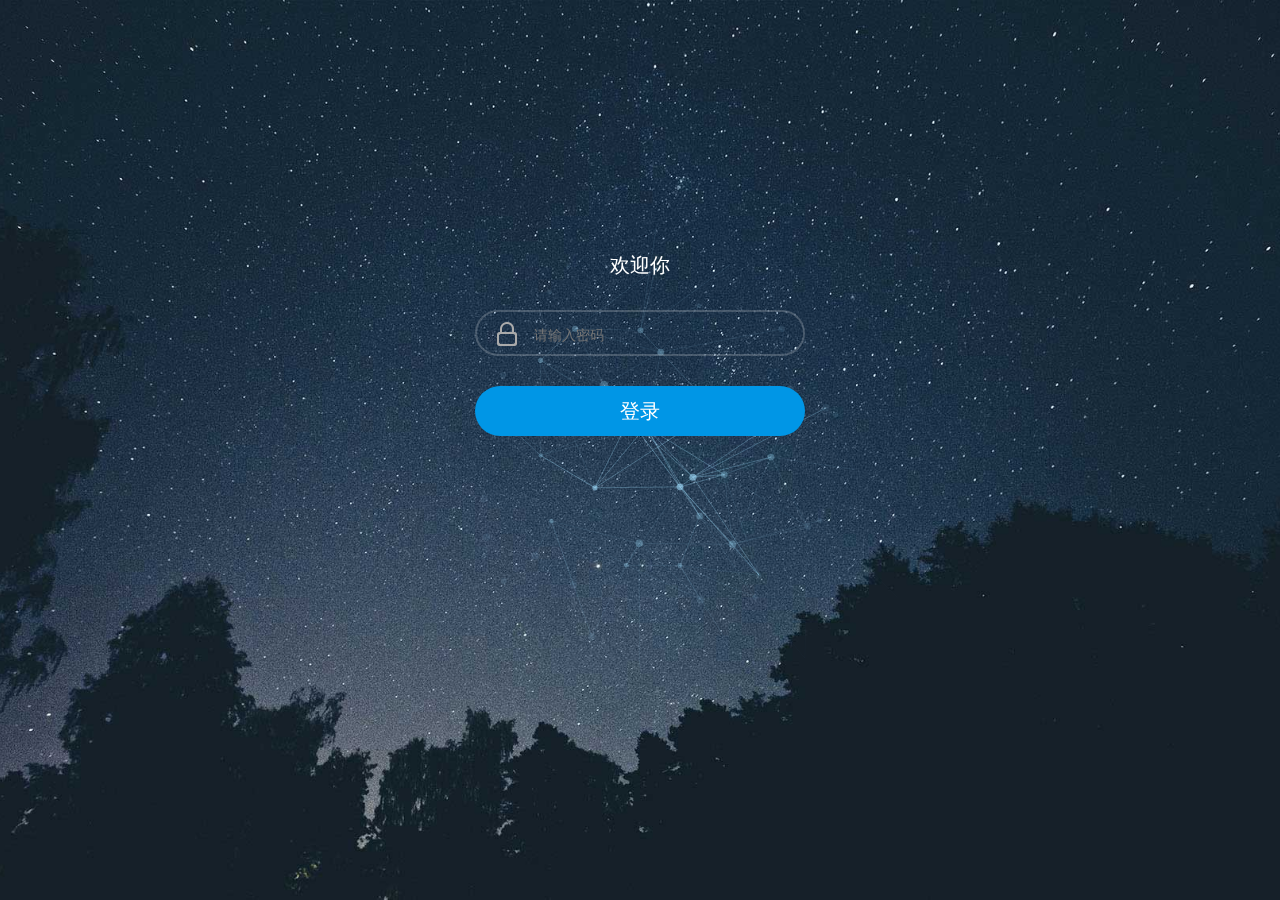
<file: login.html>
<!DOCTYPE html>
<html lang="en" class="no-js">
<head>
<meta charset="UTF-8" />
<meta http-equiv="X-UA-Compatible" content="IE=edge"> 
<meta name="viewport" content="width=device-width, initial-scale=1"> 
<title>login</title>
<link rel="stylesheet" type="text/css" href="css/normalize.css" />
<link rel="stylesheet" type="text/css" href="css/demo.css" />
<!--必要样式-->
<link rel="stylesheet" type="text/css" href="css/component.css" />
<!--[if IE]>
<script src="js/html5.js"></script>
<![endif]-->
</head>
<body>
		<div class="container demo-1">
			<div class="content">
				<div id="large-header" class="large-header">
					<canvas id="demo-canvas"></canvas>
					<div class="logo_box">
						<h3>欢迎你</h3>
						<form action="#" name="f" method="post">
							<!-- <div class="input_outer">
								<span class="u_user"></span>
								<input name="logname" class="text" style="color: #FFFFFF !important" type="text" placeholder="请输入账户">
							</div> -->
							<div class="input_outer">
								<span class="us_uer"></span>
								<input id="pwd" name="logpass" class="text" style="color: #FFFFFF !important; position:absolute; z-index:100;"value="" type="password" placeholder="请输入密码">
							</div>
							<div class="mb2" onclick="test()"><a class="act-but submit" href="javascript:;" style="color: #FFFFFF">登录</a></div>
						</form>
					</div>
				</div>
			</div>
		</div><!-- /container -->
		<script src="js/TweenLite.min.js"></script>
		<script src="js/EasePack.min.js"></script>
		<script src="js/rAF.js"></script>
		<script src="js/demo-1.js"></script>
		<script >
			 function test(){
				 var passward = document.getElementById('pwd').value;
				if(passward == '123')
				{
					window.location.href='main.html';
				}
				
			 }
		</script>
		<div style="text-align:center;">
</div>
	</body>
</html>
</file>
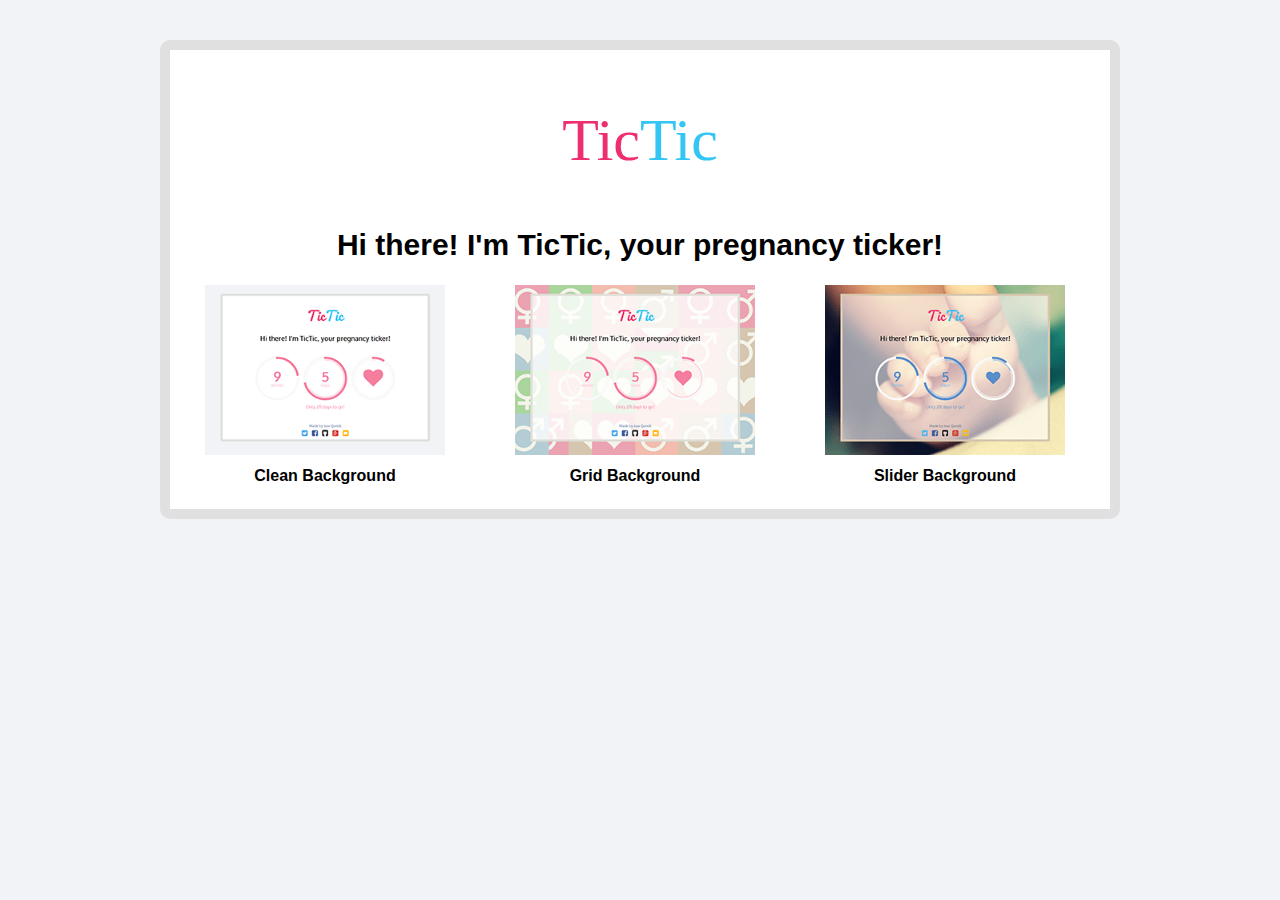
<file: main.html>
﻿<!DOCTYPE html>
<html>
<head>
    <meta http-equiv="content-type" content="text/html; charset=utf-8">
    <title>TicTic - Your Pregnancy Ticker</title>

    <!-- /// Meta Tags ///  -->
    <meta name="description" content="TicTic - jQuery Pregnancy Ticker">
    <meta name="keywords" content="Issa Qandil, Pregnancy, TicTic, Ticker, Circular Countdown, Countdown, jQuery, JavaScript, CSS">


    <!-- /// Reset StyleSheet ///  -->
    <link href="assets/css/reset.css" rel="stylesheet" type="text/css" />

    <!-- /// FontAwesome ///  -->
    <link href="assets/css/font-awesome.css" rel="stylesheet" type="text/css" />

    <!-- /// Main StyleSheet ///  -->
    <link href="assets/css/style.css" rel="stylesheet" type="text/css" />

</head>
<body>
    <div class="container">
        <div class="wrapper">

            <!-- /// Header ///  -->
            <div class="header">

                <!-- /// Logo ///  -->
                <div id="logo">
                    <a href="#"><span style="color:#EE2F6D;">Tic</span><span style="color:#33C6F4;">Tic</span></a>
                </div><!-- /// end Logo ///  -->

            </div><!-- /// end Header ///  -->
            <!-- /// Description ///  -->
            <div class="description">
                <h1><strong>Hi there! I'm TicTic, your pregnancy ticker!</strong></h1>
            </div><!-- /// end Description ///  -->
            <!-- /// Body ///  -->
            <div>
                <div class="template">
                    <a href="content/clean.html">
                        <img src="assets/images/screens/screen1.png" />
                    </a>
                    <a href="content/clean.html">Clean Background</a>
                </div>
                <div class="template">
                    <a href="content/grid.html">
                        <img src="assets/images/screens/screen2.png" />
                    </a>
                    <a href="content/grid.html">Grid Background</a>
                </div>
                <div class="template">
                    <a href="content/slider.html">
                        <img src="assets/images/screens/screen3.png" />
                    </a>
                    <a href="content/slider.html">Slider Background</a>
                </div>
                <div style="clear:both;"></div>
            </div><!-- /// end Body ///  -->
            

        </div>

    </div>


    <!-- /// jQuery ///  -->
    <script src="assets/js/jquery/jquery-1.11.1.min.js"></script>

</body>
</html>
</file>
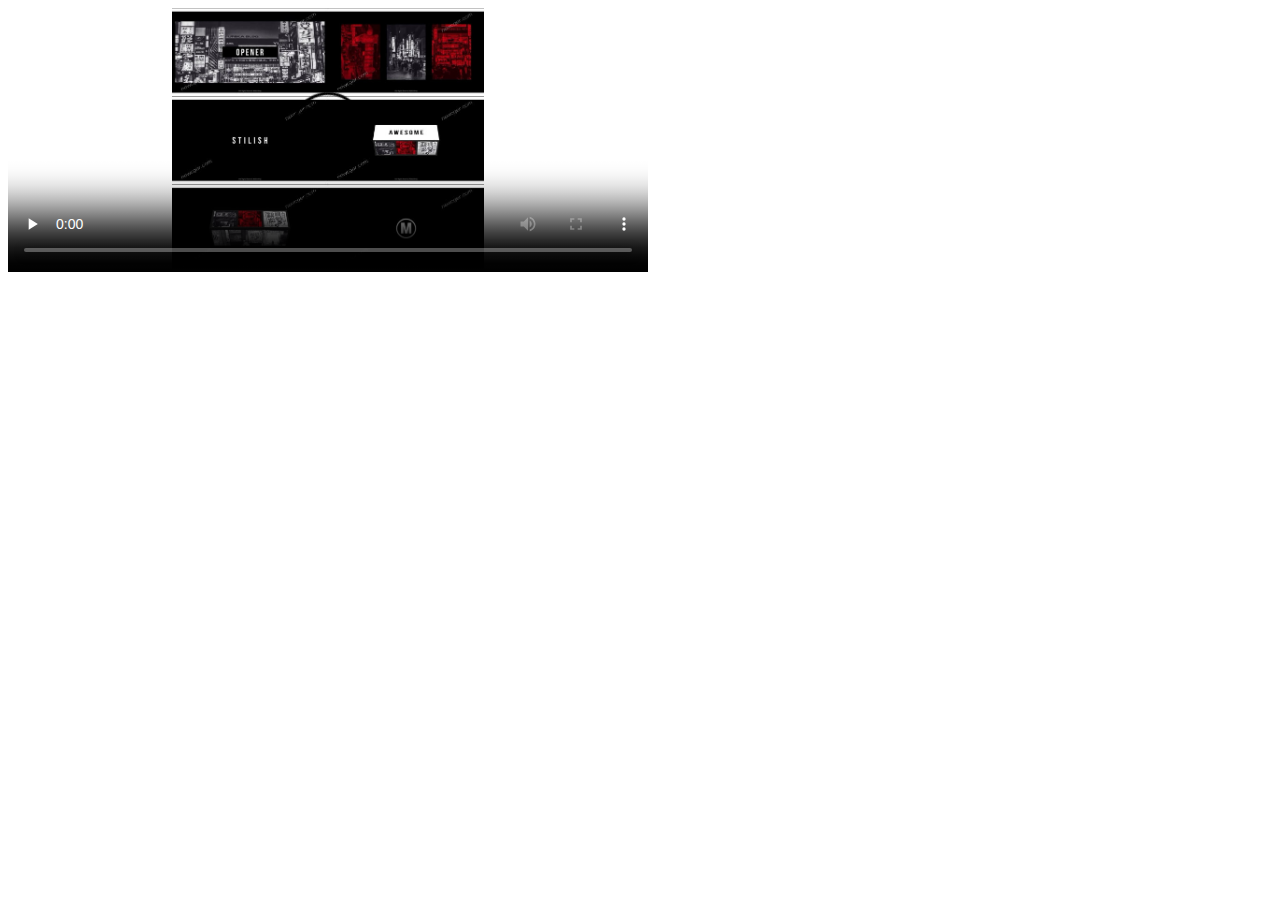
<file: video.html>
<!DOCTYPE html>
<html lang="en">
<head>

    <title>Video.js | HTML5 Video Player</title>
    <link href="http://vjs.zencdn.net/5.19/video-js.css" rel="stylesheet">
    <script src="http://vjs.zencdn.net/ie8/1.1/videojs-ie8.min.js"></script>
    <script src="http://vjs.zencdn.net/5.19/video.js"></script>

</head>
<body>

  <video id="example_video_1" class="video-js vjs-default-skin" controls preload="none" width="640" height="264" poster="media/previewPic.jpg" data-setup="{}">
    <source src="media/preview.mp4" type="video/mp4">
    <!-- <source src="http://vjs.zencdn.net/v/oceans.webm" type="video/webm">
    <source src="http://vjs.zencdn.net/v/oceans.ogv" type="video/ogg"> -->
    <track kind="captions" src="../shared/example-captions.vtt" srclang="en" label="English"></track>
    <!-- Tracks need an ending tag thanks to IE9 -->
    <track kind="subtitles" src="../shared/example-captions.vtt" srclang="en" label="English"></track>
    <!-- Tracks need an ending tag thanks to IE9 -->
    <p class="vjs-no-js">To view this video please enable JavaScript, and consider upgrading to a web browser that <a href="http://videojs.com/html5-video-support/" target="_blank">supports HTML5 video</a></p>
  </video>

</body>

</html>
</file>
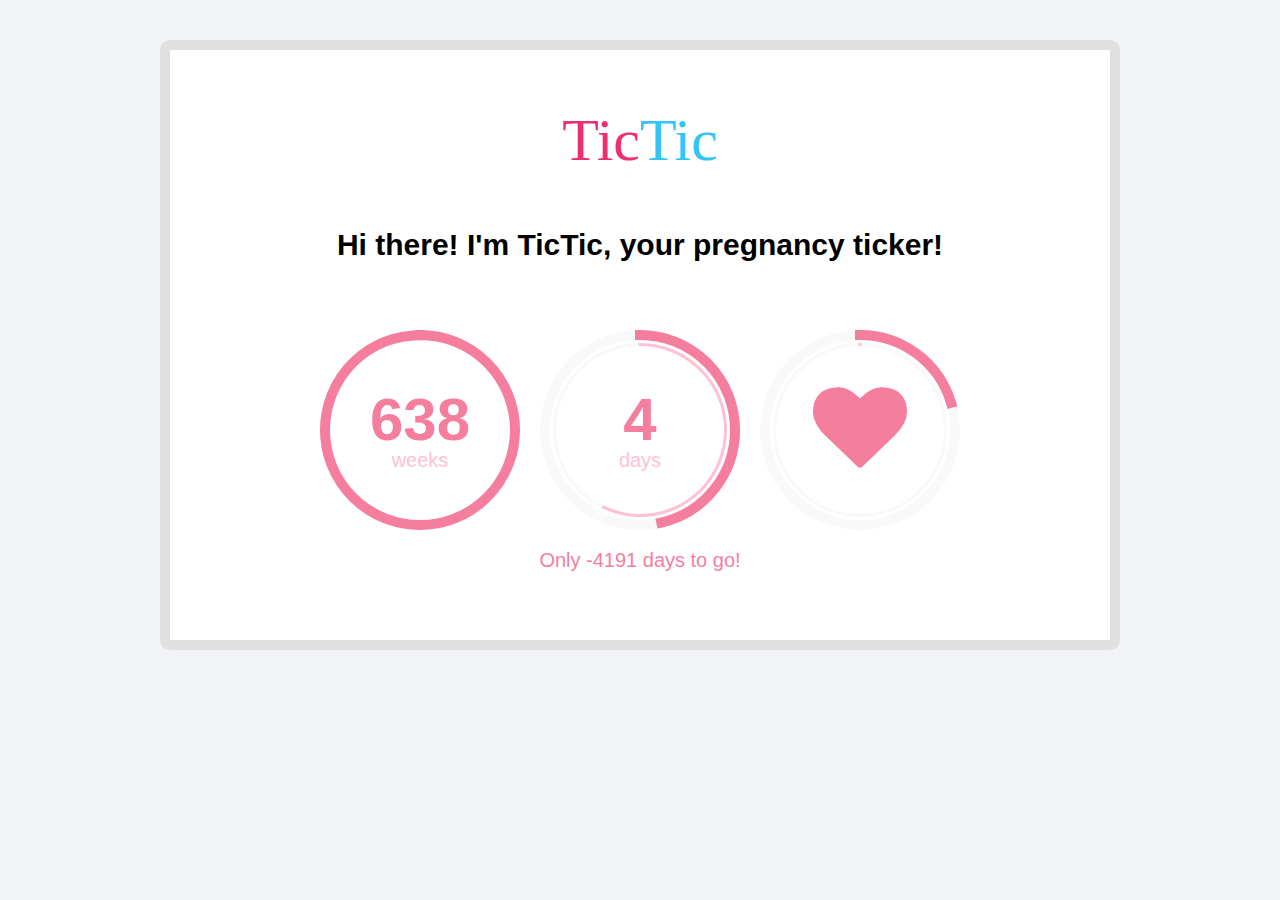
<file: content/clean.html>
﻿<!DOCTYPE html>
<html>
<head>
    <meta http-equiv="content-type" content="text/html; charset=utf-8">
    <title>TicTic - Your Pregnancy Ticker</title>

    <!-- /// Meta Tags ///  -->
    <meta name="description" content="TicTic - jQuery Pregnancy Ticker">
    <meta name="keywords" content="Issa Qandil, Pregnancy, TicTic, Ticker, Circular Countdown, Countdown, jQuery, JavaScript, CSS">



    <!-- /// Reset StyleSheet ///  -->
    <link href="../assets/css/reset.css" rel="stylesheet" type="text/css" />
    
    <!-- /// FontAwesome ///  -->
    <link href="../assets/css/font-awesome.css" rel="stylesheet" type="text/css" />

    <!-- /// Main StyleSheet ///  -->
    <link href="../assets/css/style.css" rel="stylesheet" type="text/css" />

</head>
<body>
    <div class="container">
        <div class="wrapper">

            <!-- /// Header ///  -->
            <div class="header">

                <!-- /// Logo ///  -->
                <div id="logo">
                    <a href="#"><span style="color:#EE2F6D;">Tic</span><span style="color:#33C6F4;">Tic</span></a>
                </div><!-- /// end Logo ///  -->

            </div><!-- /// end Header ///  -->

            <!-- /// Description ///  -->
            <div class="description">
                <h1><strong>Hi there! I'm TicTic, your pregnancy ticker!</strong></h1>
            </div><!-- /// end Description ///  -->

            <!-- /// Body ///  -->
            <div>
                <div class="counter"></div>
            </div><!-- /// end Body ///  -->

           

        </div>

    </div>

    <!-- /// Modernizr ///  -->
    <script src="../assets/js/modernizr/modernizr.custom.26633.js"></script>

    <!-- /// jQuery ///  -->
    <script src="../assets/js/jquery/jquery-1.11.1.min.js"></script>

    <!-- /// EasyPieChart ///  -->
    <script src="../assets/js/easypiechart/easypiechart.min.js"></script>
    <script src="../assets/js/easypiechart/jquery.easypiechart.min.js"></script>

    <!-- /// TicTic ///  -->
    <script src="../assets/js/tictic/jquery.tictic.min.js"></script>

    <!-- /// Custom ///  -->
    <script src="../assets/js/custom/clean/custom.js"></script>
        
</body>
</html>
</file>
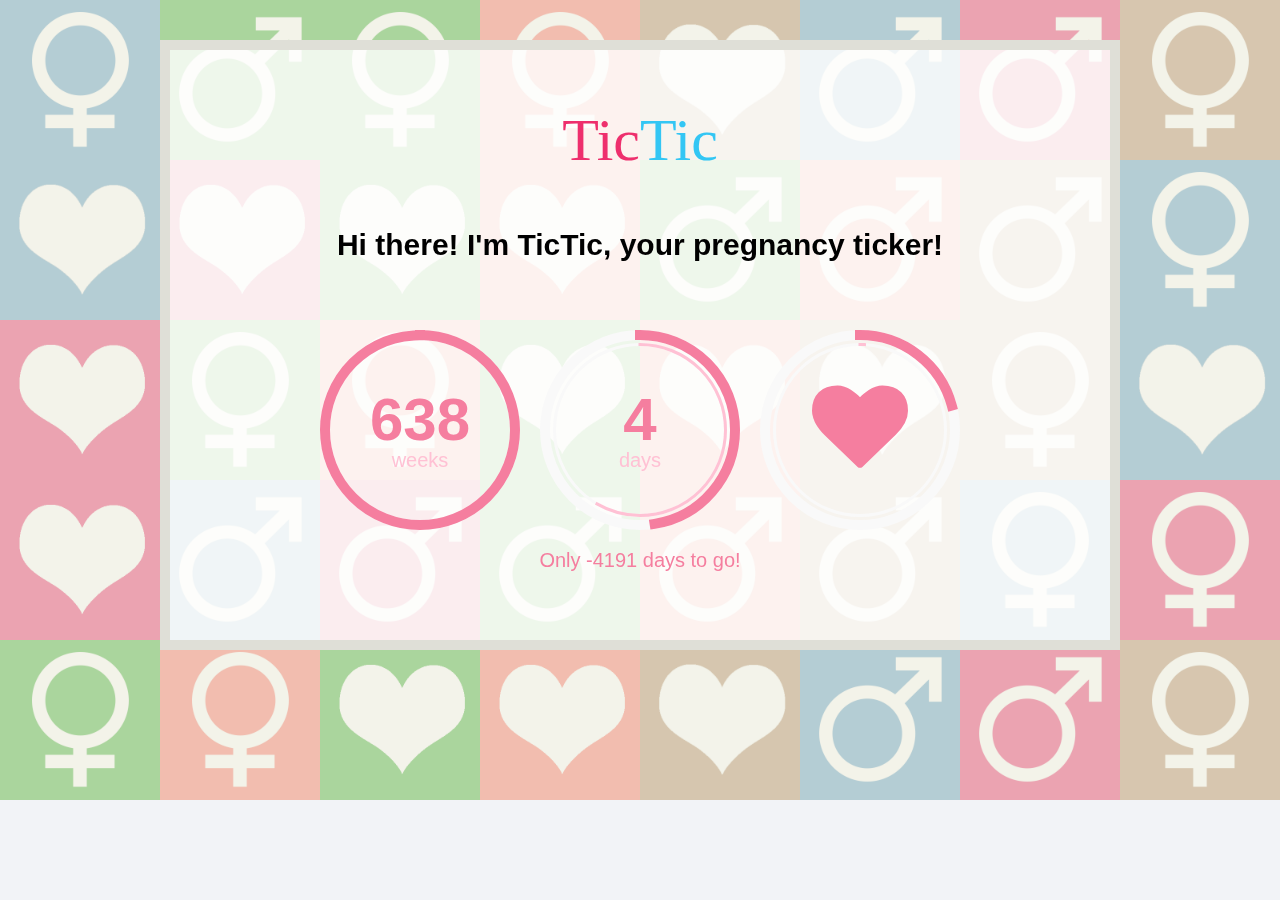
<file: content/grid.html>
﻿<!DOCTYPE html>
<html>
<head>
    <meta http-equiv="content-type" content="text/html; charset=utf-8">
    <title>TicTic - Your Pregnancy Ticker</title>

    <!-- /// Meta Tags ///  -->
    <meta name="description" content="TicTic - jQuery Pregnancy Ticker">
    <meta name="keywords" content="Issa Qandil, Pregnancy, TicTic, Ticker, Circular Countdown, Countdown, jQuery, JavaScript, CSS">

    <!-- /// Reset StyleSheet ///  -->
    <link href="../assets/css/reset.css" rel="stylesheet" type="text/css" />
    
    <!-- /// FontAwesome ///  -->
    <link href="../assets/css/font-awesome.css" rel="stylesheet" type="text/css" />

    <!-- /// Main StyleSheet ///  -->
    <link href="../assets/css/style.css" rel="stylesheet" type="text/css" />

</head>
<body>

    <!-- /// Grid ///  -->
    <div id="ri-grid" class="ri-grid ri-grid-size-2">
        <img class="ri-loading-image" src="../assets/images/grid/loading.gif" />
        <ul>
            <li><a href="#"><img src="../assets/images/grid/1.png" /></a></li>
            <li><a href="#"><img src="../assets/images/grid/2.png" /></a></li>
            <li><a href="#"><img src="../assets/images/grid/3.png" /></a></li>
            <li><a href="#"><img src="../assets/images/grid/4.png" /></a></li>
            <li><a href="#"><img src="../assets/images/grid/10.png" /></a></li>
            <li><a href="#"><img src="../assets/images/grid/11.png" /></a></li>
            <li><a href="#"><img src="../assets/images/grid/12.png" /></a></li>
            <li><a href="#"><img src="../assets/images/grid/5.png" /></a></li>
            <li><a href="#"><img src="../assets/images/grid/6.png" /></a></li>
            <li><a href="#"><img src="../assets/images/grid/7.png" /></a></li>
            <li><a href="#"><img src="../assets/images/grid/8.png" /></a></li>
            <li><a href="#"><img src="../assets/images/grid/9.png" /></a></li>
            <li><a href="#"><img src="../assets/images/grid/13.png" /></a></li>
            <li><a href="#"><img src="../assets/images/grid/14.png" /></a></li>
            <li><a href="#"><img src="../assets/images/grid/15.png" /></a></li>
            <li><a href="#"><img src="../assets/images/grid/1.png" /></a></li>
            <li><a href="#"><img src="../assets/images/grid/2.png" /></a></li>
            <li><a href="#"><img src="../assets/images/grid/3.png" /></a></li>
            <li><a href="#"><img src="../assets/images/grid/4.png" /></a></li>
            <li><a href="#"><img src="../assets/images/grid/8.png" /></a></li>
            <li><a href="#"><img src="../assets/images/grid/9.png" /></a></li>
            <li><a href="#"><img src="../assets/images/grid/10.png" /></a></li>
            <li><a href="#"><img src="../assets/images/grid/5.png" /></a></li>
            <li><a href="#"><img src="../assets/images/grid/6.png" /></a></li>
            <li><a href="#"><img src="../assets/images/grid/7.png" /></a></li>
            <li><a href="#"><img src="../assets/images/grid/11.png" /></a></li>
            <li><a href="#"><img src="../assets/images/grid/12.png" /></a></li>
            <li><a href="#"><img src="../assets/images/grid/13.png" /></a></li>
            <li><a href="#"><img src="../assets/images/grid/14.png" /></a></li>
            <li><a href="#"><img src="../assets/images/grid/15.png" /></a></li>
            <li><a href="#"><img src="../assets/images/grid/1.png" /></a></li>
            <li><a href="#"><img src="../assets/images/grid/2.png" /></a></li>
            <li><a href="#"><img src="../assets/images/grid/3.png" /></a></li>
            <li><a href="#"><img src="../assets/images/grid/4.png" /></a></li>
            <li><a href="#"><img src="../assets/images/grid/8.png" /></a></li>
            <li><a href="#"><img src="../assets/images/grid/9.png" /></a></li>
            <li><a href="#"><img src="../assets/images/grid/10.png" /></a></li>
            <li><a href="#"><img src="../assets/images/grid/11.png" /></a></li>
            <li><a href="#"><img src="../assets/images/grid/12.png" /></a></li>
            <li><a href="#"><img src="../assets/images/grid/5.png" /></a></li>
            <li><a href="#"><img src="../assets/images/grid/6.png" /></a></li>
            <li><a href="#"><img src="../assets/images/grid/7.png" /></a></li>
            <li><a href="#"><img src="../assets/images/grid/13.png" /></a></li>
            <li><a href="#"><img src="../assets/images/grid/14.png" /></a></li>
            <li><a href="#"><img src="../assets/images/grid/15.png" /></a></li>

        </ul>
    </div><!-- /// end Grid ///  -->

    <div class="container">

        <div class="wrapper wrapper-grid">

            <!-- /// Header ///  -->
            <div class="header">

                <!-- /// Logo ///  -->
                <div id="logo">
                    <a href="#"><span style="color:#EE2F6D;">Tic</span><span style="color:#33C6F4;">Tic</span></a>
                </div><!-- /// end Logo ///  -->

            </div><!-- /// end Header ///  -->
            <!-- /// Description ///  -->
            <div class="description">
                <h1><strong>Hi there! I'm TicTic, your pregnancy ticker!</strong></h1>
            </div><!-- /// end Description ///  -->
            <!-- /// Body ///  -->
            <div>
                <div class="counter"></div>
            </div><!-- /// end Body ///  -->

           
        </div>



    </div>

    <!-- /// Modernizr ///  -->
    <script src="../assets/js/modernizr/modernizr.custom.26633.js"></script>

    <!-- /// jQuery ///  -->
    <script src="../assets/js/jquery/jquery-1.11.1.min.js"></script>

    <!-- /// GridRotator ///  -->
    <script src="../assets/js/gridrotator/jquery.gridrotator.js"></script>

    <!-- /// EasyPieChart ///  -->
    <script src="../assets/js/easypiechart/easypiechart.min.js"></script>
    <script src="../assets/js/easypiechart/jquery.easypiechart.min.js"></script>

    <!-- /// TicTic ///  -->
    <script src="../assets/js/tictic/jquery.tictic.min.js"></script>

    <!-- /// Custom ///  -->
    <script src="../assets/js/custom/grid/custom.js"></script>

</body>
</html>
</file>
<file: css/demo.css>
*, *:after, *:before { -webkit-box-sizing: border-box; box-sizing: border-box; }
.clearfix:before, .clearfix:after { content: ''; display: table; }
.clearfix:after { clear: both; }

body {
	background: #fff;
	color: #383a3c;
	font-weight: 400;
	font-size: 1em;
	line-height: 1.25;
	font-family: 'Raleway', Calibri, Arial, sans-serif;
}

a, button {
	outline: none;
}

a {
	color: #566473;
	text-decoration: none;
}

a:hover, a:focus {
	color: #34495e;
}

section {
	padding: 1em;
	text-align: center;
}

p.ref {
	text-align: center;
	padding: 2em 1em;
}
</file>
<file: css/component.css>
/* Header */
.large-header {
	position: relative;
	width: 100%;
	background: #333;
	overflow: hidden;
	background-size: cover;
	background-position: center center;
	z-index: 1;
}

.demo-1 .large-header {
	background-image: url('../img/demo-1-bg.jpg');
}
.logo_box{
	width: 400px;
	height: 500px;
	padding: 35px;
	color: #EEE;
	position: absolute;
	left: 50%;
	top:50%;
	margin-left: -200px;
	margin-top: -250px;
}
.logo_box h3{
	text-align: center;
	height: 20px;
	font: 20px "microsoft yahei",Helvetica,Tahoma,Arial,"Microsoft jhengHei",sans-serif;
	color: #FFFFFF;
	height: 20px;
	line-height: 20px;
	padding:0 0 35px 0; 
}
.forms{
	width: 280px;
	height: 485px;
}
.logon_inof{
	width: 100%;
	min-height: 450px;
	padding-top: 35px;
	position: relative;
}		
.input_outer{
	height: 46px;
	padding: 0 5px;
	margin-bottom: 30px;
	border-radius: 50px;
	position: relative;
	border: rgba(255,255,255,0.2) 2px solid !important;
}
.u_user{
	width: 25px;
	height: 25px;
	background: url(../img/login_ico.png);
	background-position:  -125px 0;
	position: absolute;
	margin: 10px 13px;
}
.us_uer{
	width: 25px;
	height: 25px;
	background-image: url(../img/login_ico.png);
	background-position: -125px -34px;
	position: absolute;
	margin: 10px 13px;
}
.l-login{
	position: absolute;
	z-index: 1;
	left: 50px;
	top: 0;
	height: 46px;
	font: 14px "microsoft yahei",Helvetica,Tahoma,Arial,"Microsoft jhengHei";
	line-height: 46px;
}
.text{
	width: 220px;
	height: 46px;
	outline: none;
	display: inline-block;
	font: 14px "microsoft yahei",Helvetica,Tahoma,Arial,"Microsoft jhengHei";
	margin-left: 50px;
	border: none;
	background: none;
	line-height: 46px;
}
/*///*/
.mb2{
	margin-bottom: 20px
}
.mb2 a{
	text-decoration: none;
	outline: none;
}
.submit {
	padding: 15px;
	margin-top: 20px;
	display: block;
}
.act-but{
	line-height: 20px;
	text-align: center;
	font-size: 20px;
	border-radius: 50px;
	background: #0096e6;
}

/* input:-webkit-autofill, textarea:-webkit-autofill, select:-webkit-autofill {
    background-color: transparent!important;
} */
/* 
input:-webkit-autofill { 
	-webkit-box-shadow: 0 0 0px 1000px rgba(0, 0, 0,0.1) inset ; 
	}  */
	:-webkit-autofill {  -webkit-text-fill-color: #fff !important;  transition: background-color 5s ease-in-out 0s; }
</file>
<file: assets/css/style.css>
/* ==========================================================================
		   #Default
============================================================================= */

*,
*:after,
*:before {
	-webkit-box-sizing: border-box;
	-moz-box-sizing: border-box;
	box-sizing: border-box;
	padding: 0;
	margin: 0;
}

body {
    font-family: 'Oxygen', sans-serif;
    background-color: #F2F3F7;
    overflow: scroll;
    overflow-x: hidden;
}

a{
    text-decoration: none;
}



.container
{
    width:100%;
    position:relative;
}

.wrapper
{
    background-color: #ffffff;
    margin: 40px auto 0;
    border: 10px solid #E0E0E0;
    -webkit-border-radius: 10px;
    -moz-border-radius: 10px;
    border-radius: 10px;
    width: 990px;
}


.header{
    text-align: center;
    padding: 60px 0 0;
    font-size: 60px;
    font-family: 'Pacifico', cursive;
}

.header #logo a{
    text-decoration: none;
}


.description
{
    text-align: center;
    font-weight: bold;
    padding: 60px 0 0;
    font-size:30px;
}


.template
{
    width: 300px;
    float:left;
    margin:20px 5px;
    text-align:center;
}

.template a
{
    display: block;
    padding: 5px 0;
    color: #000;
    font-weight: bold;
}

.template a:visited
{
    color: #000;
}

.template img
{
    width: 80%;
}


.footer, .footer a
{
    text-align: center;    
    color: #45619D;
}


.social-icons .twitter a
{
    color: #55ACEE;
}

.social-icons .facebook a
{
    color: #45619D;
}

.social-icons .github a
{
    color: #000000;
}

.social-icons .googleplus a
{
    color: #D73D32;
}

.social-icons .email a
{
    color: #FFB900;
}

.footer a:hover {
    color: #555555;
}

.social-icons li
{
    float:left;
    margin:10px;
}

/* ==========================================================================
		   #Responsive
============================================================================= */

@media screen and (min-width: 0) {
    .wrapper
    {
        width: 300px;
    }
}

@media screen and (min-width: 480px) {
    .wrapper
    {
        width: 460px;
    }
    .template
    {
        width: 440px;
    }
}

@media screen and (min-width: 768px) {
    .wrapper
    {
        width: 720px;
    }
    .template
    {
        width: 200px;
    }
}

@media screen and (min-width: 1024px) {
    .wrapper
    {
        width: 960px;
    }
    .template
    {
        width: 300px;
    }
}

/* ==========================================================================
		   #Custom
============================================================================= */

/* start grid template styles */
.wrapper-grid
{
    background-color: rgba(255,255,255,0.8);
    border-color: #DFDFD7;
    -webkit-border-radius: 0;
    -moz-border-radius: 0;
    border-radius: 0;
}
/* end grid template styles */

/* start slider template styles */
.wrapper-slider
{
    background-color: rgba(255,255,255,0.6);
    border-color: #D6C6AF;
    -webkit-border-radius: 0;
    -moz-border-radius: 0;
    border-radius: 0;
}
/* end slider template styles */


/* ==========================================================================
		   #TitTic
============================================================================= */

/* TicTic */
.counter {
    width: 660px;
    margin: 0 auto;
    padding: 60px 0;
}
.video-div {
    /* width: 660px;
    margin: 0 auto;
    padding: 60px 0; */
    padding: 50px;
}
.video {
    /* width: 660px;
    margin: 0 auto;
    padding: 60px 0; */
    margin: 0 auto;
}

.chart-set {
    position: relative;
    float: left;
    margin: 10px;
}

.chart-summary {
    padding: 10px 0;
}

.chart, .baby-heart {
    position: absolute;
}

.chart-title {
    text-align: center;
}

    .chart-title span {
        display: block;
    }

    .chart-title .count {
        font-weight: bold;
    }

@media screen and (min-width: 0) {
    .counter
    {
        width: 220px;
    }
}

@media screen and (min-width: 480px) {
    .counter {
        width: 220px;
    }
}

@media screen and (min-width: 768px) {
    .counter
    {
        width: 660px;
    }
}

@media screen and (min-width: 1024px) {
    .counter
    {
        width: 660px;
    }
}
/* end TicTic */


/* ==========================================================================
		   #Grid
============================================================================= */

/* start grid */
.ri-grid{
	margin: 0 auto;
	/*position: relative;*/
	height: auto;
    position: fixed;
    top: 0;
}

.ri-grid ul {
	list-style: none;
	display: block;
	width: 100%;
	margin: 0;
	padding: 0;
}

/* Clear floats by Nicolas Gallagher: http://nicolasgallagher.com/micro-clearfix-hack/ */

.ri-grid ul:before,
.ri-grid ul:after{
	content: '';
    display: table;
}

.ri-grid ul:after {
    clear: both;
}

.ri-grid ul {
    zoom: 1; /* For IE 6/7 (trigger hasLayout) */
} 

.ri-grid ul li {
	-webkit-perspective: 400px;
	-moz-perspective: 400px;
	-o-perspective: 400px;
	-ms-perspective: 400px;
	perspective: 400px;	
	margin: 0;
	padding: 0;
	float: left;
	position: relative;
	display: block;
	overflow: hidden;
	background: #000;
}

.ri-grid ul li a{
	display: block;
	outline: none;
	position: absolute;
	left: 0;
	top: 0;
	width: 100%;
	height: 100%;
	-webkit-backface-visibility: hidden;
	-moz-backface-visibility: hidden;
	-o-backface-visibility: hidden;
	-ms-backface-visibility: hidden;
	backface-visibility: hidden;
	-webkit-transform-style: preserve-3d;
	-moz-transform-style: preserve-3d;
	-o-transform-style: preserve-3d;
	-ms-transform-style: preserve-3d;
	transform-style: preserve-3d;
	-webkit-background-size: 100% 100%;
	-moz-background-size: 100% 100%;
	background-size: 100% 100%;
	background-position: center center;
	background-repeat: no-repeat;
	background-color: #333;
	-webkit-box-sizing: content-box;
	-moz-box-sizing: content-box;
	box-sizing: content-box;
}

/* Grid wrapper sizes */
.ri-grid-size-1{
	width: 55%;
}
.ri-grid-size-2{
	width: 100%;
}
.ri-grid-size-3{
	width: 100%;
	margin-top: 0px;
}

/* Shadow style */
.ri-shadow:after,
.ri-shadow:before{
	content: "";
	position: absolute;
	z-index: -2;
	bottom: 15px;
	left: 10px;
	width: 50%;
	height: 20%;
	max-width: 300px;
	max-height: 100px;
	box-shadow: 0 15px 10px rgba(0, 0, 0, 0.7);
	-webkit-transform: rotate(-3deg);
	-moz-transform: rotate(-3deg);
	-ms-transform: rotate(-3deg);
	-o-transform: rotate(-3deg);
	transform: rotate(-3deg);
}
.ri-shadow:after{
	right: 10px;
	left: auto;
	-webkit-transform: rotate(3deg);
	-moz-transform: rotate(3deg);
	-ms-transform: rotate(3deg);
	-o-transform: rotate(3deg);
	transform: rotate(3deg);
}

.ri-grid-loading:after,
.ri-grid-loading:before{
	display: none;
}

.ri-loading-image{
	display: none;
}

.ri-grid-loading .ri-loading-image{
	position: relative;
	width: 30px;
	height: 30px;
	left: 50%;
	margin: 100px 0 0 -15px;
	display: block;
}
/* end grid */
</file>
